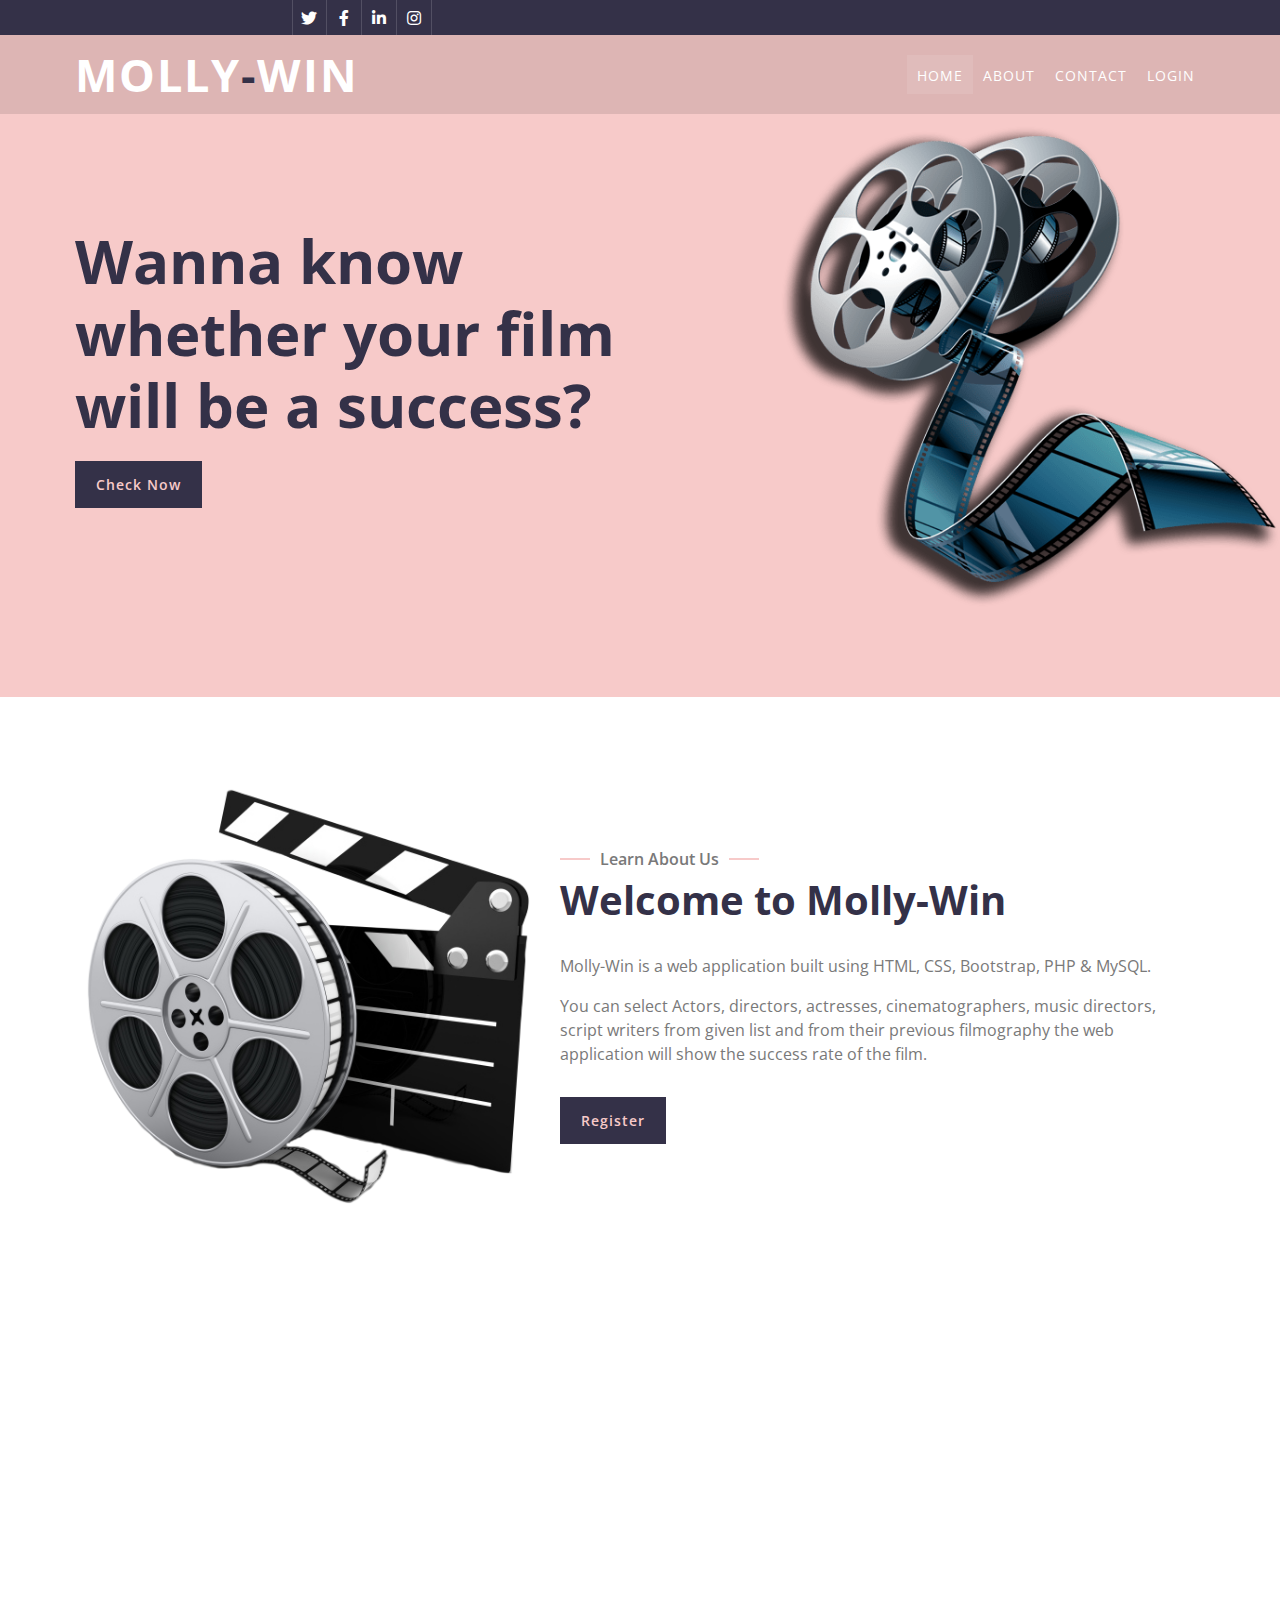
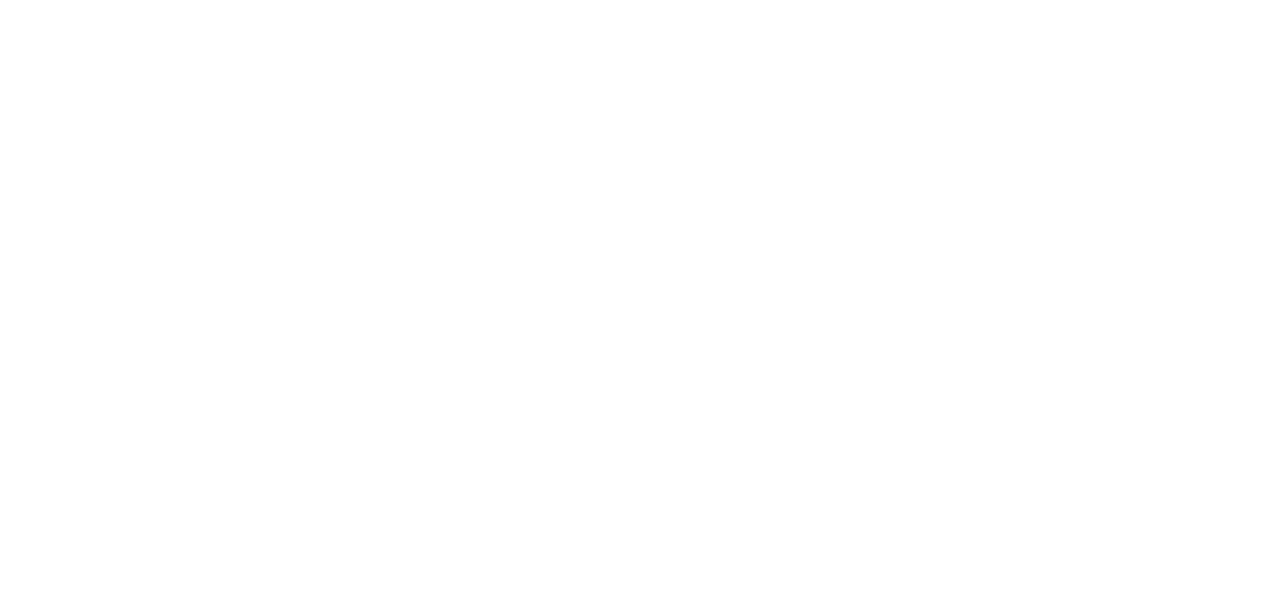
<file: index.html>
<!DOCTYPE html>
<html lang="en">
    <head>
        <meta charset="utf-8">
        <title>Molly-Win</title>
        <meta content="width=device-width, initial-scale=1.0" name="viewport">
        <meta content="Free Website Template" name="keywords">
        <meta content="Free Website Template" name="description">

        <!-- Favicon -->
        <link href="img/favicon.ico" rel="icon">

        <!-- Google Font -->
        <link href="https://fonts.googleapis.com/css2?family=Open+Sans:wght@300;400;600;700;800&display=swap" rel="stylesheet">

        <!-- CSS Libraries -->
        <link href="https://stackpath.bootstrapcdn.com/bootstrap/4.4.1/css/bootstrap.min.css" rel="stylesheet">
        <link href="https://cdnjs.cloudflare.com/ajax/libs/font-awesome/5.10.0/css/all.min.css" rel="stylesheet">
        <link href="lib/animate/animate.min.css" rel="stylesheet">
        <link href="lib/flaticon/font/flaticon.css" rel="stylesheet"> 
        <link href="lib/owlcarousel/assets/owl.carousel.min.css" rel="stylesheet">
        <link href="lib/lightbox/css/lightbox.min.css" rel="stylesheet">

        <!-- Template Stylesheet -->
        <link href="css/style.css" rel="stylesheet">
    </head>

    <body>
        <!-- Top Bar Start -->
        <div class="top-bar d-none d-md-block">
            <div class="container-fluid">
                <div class="row">
                    <!-- <div class="col-md-8">
                        <div class="top-bar-left">
                            <div class="text">
                                <i class="far fa-clock"></i>
                                <h2>8:00 - 9:00</h2>
                                <p>Mon - Fri</p>
                            </div>
                            <div class="text">
                                <i class="fa fa-phone-alt"></i>
                                <h2>+123 456 7890</h2>
                                <p>For Appointment</p>
                            </div>
                        </div>
                    </div> -->
                    <div class="col-md-4">
                        <div class="top-bar-right">
                            <div class="social">
                                <a href=""><i class="fab fa-twitter"></i></a>
                                <a href=""><i class="fab fa-facebook-f"></i></a>
                                <a href=""><i class="fab fa-linkedin-in"></i></a>
                                <a href=""><i class="fab fa-instagram"></i></a>
                            </div>
                        </div>
                    </div>
                </div>
            </div>
        </div>
        <!-- Top Bar End -->

        <!-- Nav Bar Start -->
        <div class="navbar navbar-expand-lg bg-dark navbar-dark">
            <div class="container-fluid">
                <a href="index.html" class="navbar-brand">Molly<span>-</span>Win</a>
                <button type="button" class="navbar-toggler" data-toggle="collapse" data-target="#navbarCollapse">
                    <span class="navbar-toggler-icon"></span>
                </button>

                <div class="collapse navbar-collapse justify-content-between" id="navbarCollapse">
                    <div class="navbar-nav ml-auto">
                        <a href="index.html" class="nav-item nav-link active">Home</a>
                        <a href="#about" class="nav-item nav-link">About</a>
                        <a href="#contact" class="nav-item nav-link">Contact</a>
                        <a href="login.php" class="nav-item nav-link">Login</a>
                    </div>
                </div>
            </div>
        </div>
        <!-- Nav Bar End -->


        <!-- Hero Start -->
        <div class="hero">
            <div class="container-fluid">
                <div class="row align-items-center">
                    <div class="col-sm-12 col-md-6">
                        <div class="hero-text">
                            <h1>Wanna know whether your film will be a success?</h1>
                            <div class="hero-btn">
                                <a class="btn" href="">Check Now</a>
                            </div>
                        </div>
                    </div>
                    <div class="col-sm-12 col-md-6 d-none d-md-block">
                        <div class="hero-image">
                            <img src="img/hero-1.png" alt="Hero Image">
                        </div>
                    </div>
                </div>
            </div>
        </div>
        <!-- Hero End -->


        <!-- About Start -->
        <div class="about wow fadeInUp" data-wow-delay="0.1s">
            <div class="container" id="about">
                <div class="row align-items-center">
                    <div class="col-lg-5 col-md-6">
                        <div class="about-img">
                            <img src="img/hero-2.png" alt="Image">
                        </div>
                    </div>
                    <div class="col-lg-7 col-md-6">
                        <div class="section-header text-left">
                            <p>Learn About Us</p>
                            <h2>Welcome to Molly-Win</h2>
                        </div>
                        <div class="about-text">
                            <p>
                                Molly-Win is a web application built using HTML, CSS, Bootstrap, PHP & MySQL.
                            </p>
                            <p>
                                You can select Actors, directors, actresses, cinematographers, music directors, script writers from given list and from their previous filmography the web application will show the success rate of the film.
                            </p>
                            <a class="btn" href="registration.php">Register</a>
                        </div>
                    </div>
                </div>
            </div>
        </div>
        <!-- About End -->


        <!-- Service Start -->
        <div class="service">
            <div class="container">
                <div class="section-header text-center wow zoomIn" data-wow-delay="0.1s">
                    <p>What we do</p>
                    <h2>Cinema For Ever</h2>
                </div>
                <div class="row">
                    <div class="col-lg-6 col-md-6 wow fadeInUp" data-wow-delay="0.0s">
                        <div class="service-item">
                            <div class="service-icon">
                                <i class="flaticon-clapperboard"></i>
                            </div>
                            <h3>Filmography</h3>
                            <p>
                                Filmography of each Artists in the industry.
                            </p>
                        </div>
                    </div>
                    <div class="col-lg-6 col-md-6 wow fadeInUp" data-wow-delay="0.2s">
                        <div class="service-item">
                            <div class="service-icon">
                                <i class="flaticon-film"></i>
                            </div>
                            <h3>Success Prediction</h3>
                            <p>
                                Prediction of the new film's success based on previous data.
                            </p>
                        </div>
                    </div>
        </div>
        <!-- Service End -->

        <!-- Footer Start -->
        <div class="footer wow fadeIn" data-wow-delay="0.3s">
            <div class="container-fluid" id="contact">
                <div class="container">
                    <div class="footer-info">
                        <a href="index.html" class="footer-logo">Molly<span>-</span>Win</a>
                        <h3>Film City, Cochin</h3>
                        <div class="footer-menu">
                            <p>0484 67890</p>
                            <p>mollywin@gmail.com</p>
                        </div>
                        <div class="footer-social">
                            <a href=""><i class="fab fa-twitter"></i></a>
                            <a href=""><i class="fab fa-facebook-f"></i></a>
                            <a href=""><i class="fab fa-youtube"></i></a>
                            <a href=""><i class="fab fa-instagram"></i></a>
                            <a href=""><i class="fab fa-linkedin-in"></i></a>
                        </div>
                    </div>
                </div>
                <div class="container copyright">
                    <div class="row">
                        <div class="col-md-6">
                            <p>&copy; <a href="#">Molly-Win</a>, All Right Reserved.</p>
                        </div>
                        <div class="col-md-6">
                            <p>Landing Page Design by <a href="https://html.design/"> Free Html Templates</a></p>
                            <p>Developed By <a href="https://vijinvj.me">Vijin V J</a></p>
                        </div>
                    </div>
                </div>
            </div>
        </div>
        <!-- Footer End -->

        <a href="#" class="back-to-top"><i class="fa fa-chevron-up"></i></a>

        <!-- JavaScript Libraries -->
        <script src="https://code.jquery.com/jquery-3.4.1.min.js"></script>
        <script src="https://stackpath.bootstrapcdn.com/bootstrap/4.4.1/js/bootstrap.bundle.min.js"></script>
        <script src="lib/easing/easing.min.js"></script>
        <script src="lib/wow/wow.min.js"></script>
        <script src="lib/owlcarousel/owl.carousel.min.js"></script>
        <script src="lib/isotope/isotope.pkgd.min.js"></script>
        <script src="lib/lightbox/js/lightbox.min.js"></script>
        
        <!-- Contact Javascript File -->
        <script src="mail/jqBootstrapValidation.min.js"></script>
        <script src="mail/contact.js"></script>

        <!-- Template Javascript -->
        <script src="js/main.js"></script>
    </body>
</html>
</file>
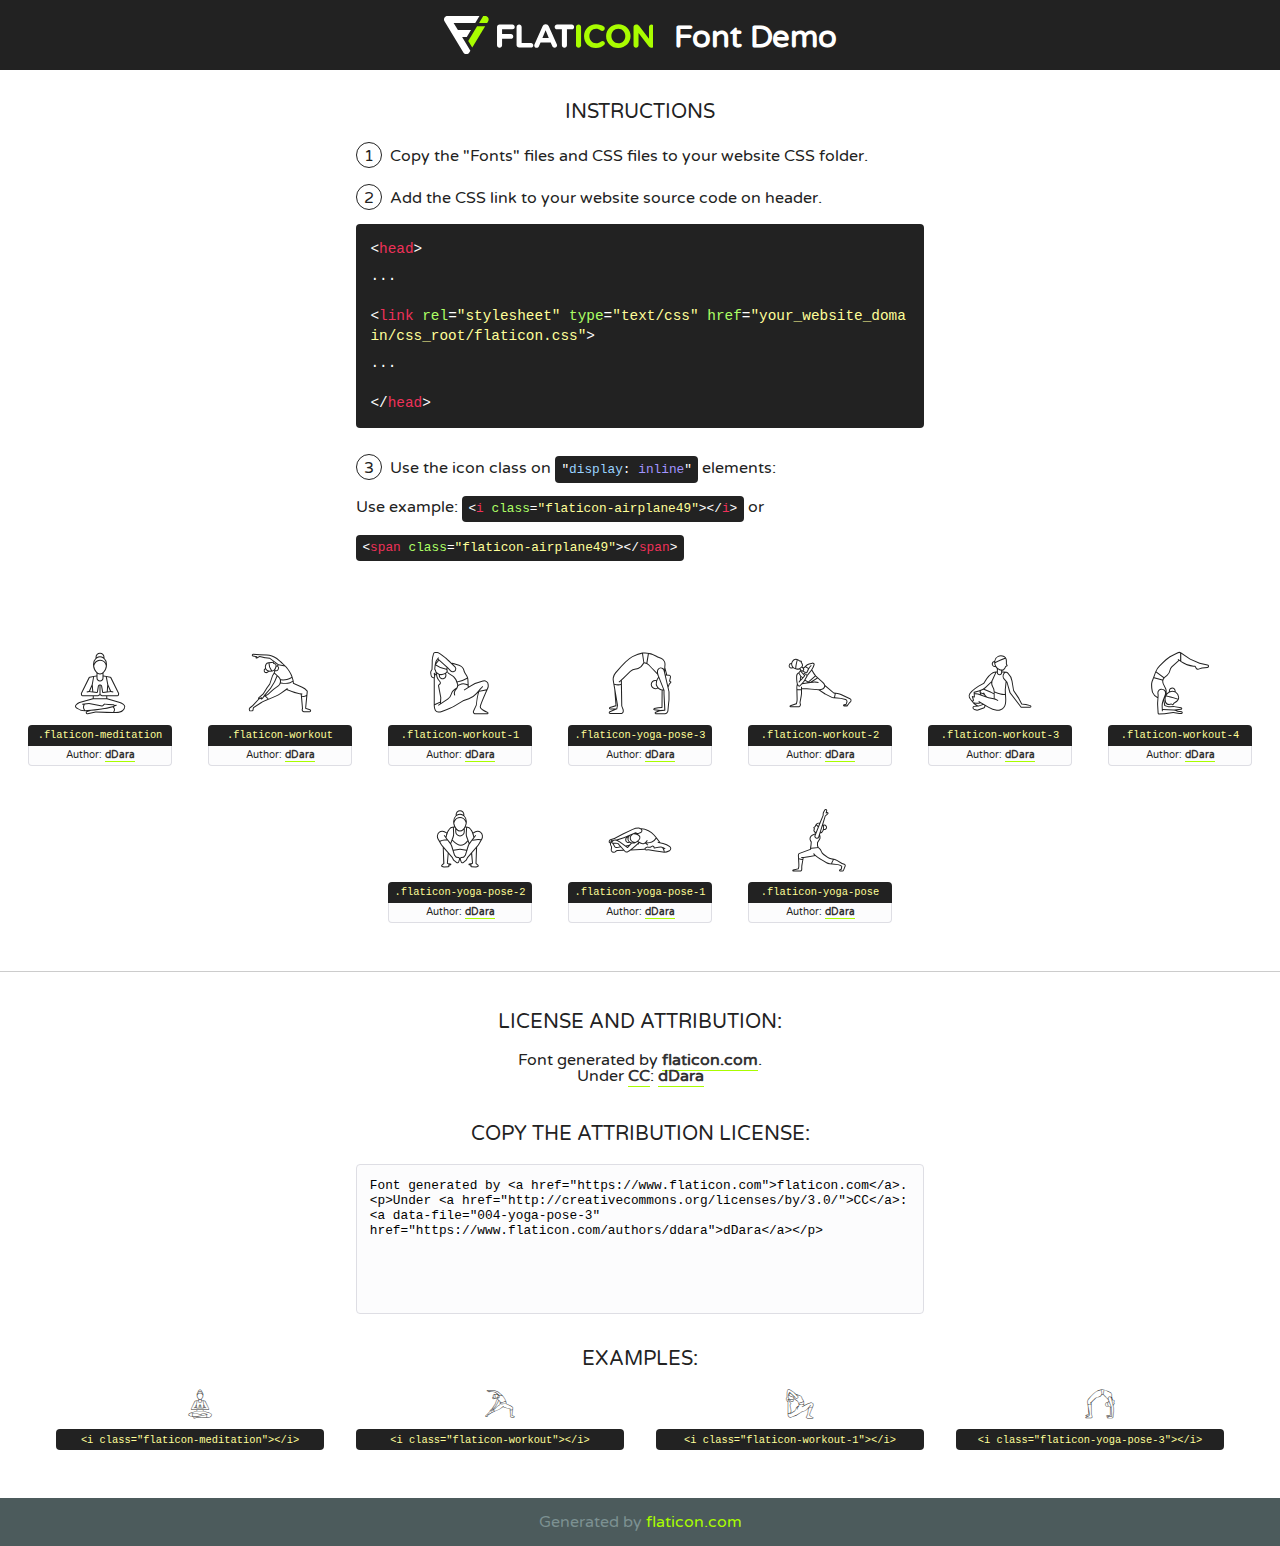
<file: lib/flaticon/font/flaticon.html>
<!DOCTYPE html>
<!--
  Flaticon icon font: Flaticon
  Creation date: 02/09/2020 06:16
-->
<html>
<!DOCTYPE html>
<html>

<head>
    <title>Flaticon WebFont</title>
    <link href="http://fonts.googleapis.com/css?family=Varela+Round" rel="stylesheet" type="text/css" />
    <link rel="stylesheet" type="text/css" href="flaticon.css">
    <meta charset="UTF-8">
    <style>
    html, body, div, span, applet, object, iframe,
    h1, h2, h3, h4, h5, h6, p, blockquote, pre,
    a, abbr, acronym, address, big, cite, code,
    del, dfn, em, img, ins, kbd, q, s, samp,
    small, strike, strong, sub, sup, tt, var,
    b, u, i, center,
    dl, dt, dd, ol, ul, li,
    fieldset, form, label, legend,
    table, caption, tbody, tfoot, thead, tr, th, td,
    article, aside, canvas, details, embed, 
    figure, figcaption, footer, header, hgroup, 
    menu, nav, output, ruby, section, summary,
    time, mark, audio, video {
        margin: 0;
        padding: 0;
        border: 0;
        font-size: 100%;
        font: inherit;
        vertical-align: baseline;
    }
    /* HTML5 display-role reset for older browsers */
    article, aside, details, figcaption, figure, 
    footer, header, hgroup, menu, nav, section {
        display: block;
    }
    body {
        line-height: 1;
    }
    ol, ul {
        list-style: none;
    }
    blockquote, q {
        quotes: none;
    }
    blockquote:before, blockquote:after,
    q:before, q:after {
        content: '';
        content: none;
    }
    table {
        border-collapse: collapse;
        border-spacing: 0;
    }
    body {
        font-family: 'Varela Round', Helvetica, Arial, sans-serif;
        font-size: 16px;
        color: #222;
    }
    a {
        color: #333;
        border-bottom: 1px solid #a9fd00;
        font-weight: bold;
        text-decoration: none;
    }
    * {
        -moz-box-sizing: border-box;
        -webkit-box-sizing: border-box;
        box-sizing: border-box;
        margin: 0;
        padding: 0;
    }
    [class^="flaticon-"]:before, [class*=" flaticon-"]:before, [class^="flaticon-"]:after, [class*=" flaticon-"]:after {
        font-family: Flaticon;
        font-size: 30px;
        font-style: normal;
        margin-left: 20px;
        color: #333;
    }
    .wrapper {
        max-width: 600px;
        margin: auto;
        padding: 0 1em;
    }
    .title {
        font-size: 1.25em;
        text-align: center;
        margin-bottom: 1em;
        text-transform: uppercase;
    }
    header {
        text-align: center;
        background-color: #222;
        color: #fff;
        padding: 1em;
    }
    header .logo {
        width: 210px;
        height: 38px;
        display: inline-block;
        vertical-align: middle;
        margin-right: 1em;
        border: none;
    }
    header strong {
        font-size: 1.95em;
        font-weight: bold;
        vertical-align: middle;
        margin-top: 5px;
        display: inline-block;
    }
    .demo {
        margin: 2em auto;
        line-height: 1.25em;
    }
    .demo ul li {
        margin-bottom: 1em;
    }
    .demo ul li .num {
        color: #222;
        border-radius: 20px;
        display: inline-block;
        width: 26px;
        padding: 3px;
        height: 26px;
        text-align: center;
        margin-right: 0.5em;
        border: 1px solid #222;
    }
    .demo ul li code {
        background-color: #222;
        border-radius: 4px;
        padding: 0.25em 0.5em;
        display: inline-block;
        color: #fff;
        font-family: Consolas,Monaco,Lucida Console,Liberation Mono,DejaVu Sans Mono,Bitstream Vera Sans Mono,Courier New, monospace;
        font-weight: lighter;
        margin-top: 1em;
        font-size: 0.8em;
        word-break: break-all;
    }
    .demo ul li code.big {
        padding: 1em;
        font-size: 0.9em;
    }
    .demo ul li code .red {
        color: #EF3159;
    }
    .demo ul li code .green {
        color: #ACFF65;
    }
    .demo ul li code .yellow {
        color: #FFFF99;
    }
    .demo ul li code .blue {
        color: #99D3FF;
    }
    .demo ul li code .purple {
        color: #A295FF;
    }
    .demo ul li code .dots {
        margin-top: 0.5em;
        display: block;
    }
    #glyphs {
        border-bottom: 1px solid #ccc;
        padding: 2em 0;
        text-align: center;
    }
    .glyph {
        display: inline-block;
        width: 9em;
        margin: 1em;
        text-align: center;
        vertical-align: top;
        background: #FFF;
    }
    .glyph .glyph-icon {
        padding: 10px;
        display: block;
        font-family:"Flaticon";
        font-size: 64px;
        line-height: 1;
    }
    .glyph .glyph-icon:before {
        font-size: 64px;
        color: #222;
        margin-left: 0;
    }
    .class-name {
        font-size: 0.65em;
        background-color: #222;
        color: #fff;
        border-radius: 4px 4px 0 0;
        padding: 0.5em;
        color: #FFFF99;
        font-family: Consolas,Monaco,Lucida Console,Liberation Mono,DejaVu Sans Mono,Bitstream Vera Sans Mono,Courier New, monospace;
    }
    .author-name {
        font-size: 0.6em;
        background-color: #fcfcfd;
        border: 1px solid #DEDEE4;
        border-top: 0;
        border-radius: 0 0 4px 4px;
        padding: 0.5em;
    }
    .class-name:last-child {
        font-size: 10px;
        color:#888;
    }
    .class-name:last-child a {
        font-size: 10px;
        color:#555;
    }
    .class-name:last-child a:hover {
        color:#a9fd00;
    }
    .glyph > input {
        display: block;
        width: 100px;
        margin: 5px auto;
        text-align: center;
        font-size: 12px;
        cursor: text;
    }
    .glyph > input.icon-input {
        font-family:"Flaticon";
        font-size: 16px;
        margin-bottom: 10px;
    }
    .attribution .title {
        margin-top: 2em;
    }
    .attribution textarea {
        background-color: #fcfcfd;
        padding: 1em;
        border: none;
        box-shadow: none;
        border: 1px solid #DEDEE4;
        border-radius: 4px;
        resize: none;
        width: 100%;
        height: 150px;
        font-size: 0.8em;
        font-family: Consolas,Monaco,Lucida Console,Liberation Mono,DejaVu Sans Mono,Bitstream Vera Sans Mono,Courier New, monospace;
        -webkit-appearance: none;
    }
    .iconsuse {
        margin: 2em auto;
        text-align: center;
        max-width: 1200px;
    }
    .iconsuse:after {
        content: '';
        display: table;
        clear: both;
    }
    .iconsuse .image {
        float: left;
        width: 25%;
        padding: 0 1em;
    }
    .iconsuse .image p {
        margin-bottom: 1em;
    }
    .iconsuse .image span {
        display: block;
        font-size: 0.65em;
        background-color: #222;
        color: #fff;
        border-radius: 4px;
        padding: 0.5em;
        color: #FFFF99;
        margin-top: 1em;
        font-family: Consolas,Monaco,Lucida Console,Liberation Mono,DejaVu Sans Mono,Bitstream Vera Sans Mono,Courier New, monospace;
    }
    #footer {
        text-align: center;
        background-color: #4C5B5C;
        color: #7c9192;
        padding: 1em;
    }
    #footer a {
        border: none;
        color: #a9fd00;
        font-weight: normal;
    }
    @media (max-width: 960px) {
        .iconsuse .image {
            width: 50%;
        }
    }
    @media (max-width: 560px) {
        .iconsuse .image {
            width: 100%;
        }
    }
    </style>
</head>

<body class="characters-off">

    <header>
        <a href="https://www.flaticon.com" target="_blank" class="logo">
            <svg version="1.1" xmlns="http://www.w3.org/2000/svg" xmlns:xlink="http://www.w3.org/1999/xlink" xmlns:a="http://ns.adobe.com/AdobeSVGViewerExtensions/3.0/" viewBox="0 0 560.875 102.036" enable-background="new 0 0 560.875 102.036" xml:space="preserve">
                <defs>
                </defs>
                <g>
                    <g class="letters">
                        <path fill="#ffffff" d="M141.596,29.675c0-3.777,2.985-6.767,6.764-6.767h34.438c3.426,0,6.15,2.728,6.15,6.15
                        c0,3.43-2.724,6.149-6.15,6.149h-27.674v13.091h23.719c3.429,0,6.151,2.724,6.151,6.15c0,3.43-2.723,6.149-6.151,6.149h-23.719
                        v17.574c0,3.773-2.986,6.761-6.764,6.761c-3.779,0-6.764-2.989-6.764-6.761V29.675z"></path>
                        <path fill="#ffffff" d="M193.844,29.149c0-3.781,2.985-6.767,6.764-6.767c3.776,0,6.763,2.985,6.763,6.767v42.957h25.039
                        c3.426,0,6.149,2.726,6.149,6.153c0,3.425-2.723,6.15-6.149,6.15h-31.802c-3.779,0-6.764-2.986-6.764-6.768V29.149z"></path>
                        <path fill="#ffffff" d="M241.891,75.71l21.438-48.407c1.492-3.341,4.215-5.357,7.906-5.357h0.792
                        c3.686,0,6.323,2.017,7.815,5.357l21.439,48.407c0.436,0.967,0.701,1.845,0.701,2.723c0,3.602-2.809,6.501-6.414,6.501
                        c-3.161,0-5.269-1.845-6.499-4.655l-4.132-9.661h-27.059l-4.301,10.102c-1.144,2.631-3.426,4.214-6.237,4.214
                        c-3.517,0-6.24-2.81-6.24-6.325C241.1,77.64,241.451,76.677,241.891,75.71z M279.932,58.666l-8.521-20.297l-8.526,20.297H279.932
                        z"></path>
                        <path fill="#ffffff" d="M314.864,35.387H301.86c-3.429,0-6.239-2.813-6.239-6.238c0-3.429,2.811-6.24,6.239-6.24h39.533
                        c3.426,0,6.237,2.811,6.237,6.24c0,3.425-2.811,6.238-6.237,6.238h-13.001v42.785c0,3.773-2.99,6.761-6.764,6.761
                        c-3.779,0-6.764-2.989-6.764-6.761V35.387z"></path>
                        <path fill="#A9FD00" d="M352.615,29.149c0-3.781,2.985-6.767,6.767-6.767c3.774,0,6.761,2.985,6.761,6.767v49.024
                        c0,3.773-2.987,6.761-6.761,6.761c-3.781,0-6.767-2.989-6.767-6.761V29.149z"></path>
                        <path fill="#A9FD00" d="M374.132,53.836v-0.179c0-17.481,13.178-31.801,32.065-31.801c9.22,0,15.459,2.458,20.557,6.238
                        c1.402,1.054,2.637,2.985,2.637,5.357c0,3.692-2.985,6.59-6.681,6.59c-1.845,0-3.071-0.702-4.044-1.319
                        c-3.776-2.813-7.729-4.393-12.562-4.393c-10.364,0-17.831,8.611-17.831,19.154v0.173c0,10.542,7.291,19.329,17.831,19.329
                        c5.715,0,9.492-1.756,13.359-4.834c1.049-0.874,2.458-1.491,4.039-1.491c3.429,0,6.325,2.813,6.325,6.236
                        c0,2.106-1.056,3.78-2.282,4.834c-5.539,4.834-12.036,7.733-21.878,7.733C387.572,85.464,374.132,71.493,374.132,53.836z"></path>
                        <path fill="#A9FD00" d="M433.009,53.836v-0.179c0-17.481,13.79-31.801,32.766-31.801c18.981,0,32.592,14.143,32.592,31.628v0.173
                        c0,17.483-13.785,31.807-32.769,31.807C446.625,85.464,433.009,71.32,433.009,53.836z M484.224,53.836v-0.179
                        c0-10.539-7.725-19.326-18.626-19.326c-10.893,0-18.449,8.611-18.449,19.154v0.173c0,10.542,7.73,19.329,18.626,19.329
                        C476.676,72.986,484.224,64.378,484.224,53.836z"></path>
                        <path fill="#A9FD00" d="M506.233,29.321c0-3.774,2.99-6.763,6.767-6.763h1.401c3.252,0,5.183,1.583,7.029,3.953l26.093,34.265
                        V29.059c0-3.692,2.99-6.677,6.681-6.677c3.683,0,6.671,2.985,6.671,6.677v48.934c0,3.78-2.987,6.765-6.764,6.765h-0.436
                        c-3.257,0-5.188-1.581-7.034-3.953l-27.056-35.492v32.944c0,3.687-2.985,6.676-6.678,6.676c-3.683,0-6.673-2.989-6.673-6.676
                        V29.321z"></path>
                    </g>
                    <g class="insignia">
                        <path fill="#ffffff" d="M48.372,56.137h12.517l11.156-18.537H37.186L25.688,18.539h57.825L94.668,0H9.271
                        C5.925,0,2.842,1.801,1.198,4.716c-1.644,2.907-1.593,6.482,0.134,9.343l50.38,83.501c1.678,2.781,4.689,4.476,7.938,4.476
                        c3.246,0,6.257-1.695,7.935-4.476l2.898-4.804L48.372,56.137z"></path>
                        <g class="i">
                            <path fill="#A9FD00" d="M93.575,18.539h0.031v0.004l21.652,0.004l2.705-4.488c1.727-2.861,1.778-6.436,0.133-9.343
                            C116.454,1.801,113.371,0,110.026,0h-5.294L93.575,18.539z"></path>
                            <polygon fill="#A9FD00" points="88.291,27.356 64.725,66.486 75.519,84.404 109.942,27.356"></polygon>
                        </g>
                    </g>
                </g>
            </svg>
        </a>
        <strong>Font Demo</strong>
    </header>


    <section class="demo wrapper">

        <p class="title">Instructions</p>

        <ul>
            <li>
                <span class="num">1</span>Copy the "Fonts" files and CSS files to your website CSS folder.
            </li>
            <li>
                <span class="num">2</span>Add the CSS link to your website source code on header.
                <code class="big">
                    &lt;<span class="red">head</span>&gt;
                    <br/><span class="dots">...</span>
                    <br/>&lt;<span class="red">link</span> <span class="green">rel</span>=<span class="yellow">"stylesheet"</span> <span class="green">type</span>=<span class="yellow">"text/css"</span> <span class="green">href</span>=<span class="yellow">"your_website_domain/css_root/flaticon.css"</span>&gt;
                    <br/><span class="dots">...</span>
                    <br/>&lt;/<span class="red">head</span>&gt;
                </code>
            </li>

            <li>
                <p>
                    <span class="num">3</span>Use the icon class on <code>"<span class="blue">display</span>:<span class="purple"> inline</span>"</code> elements:
                    <br />
                    Use example: <code>&lt;<span class="red">i</span> <span class="green">class</span>=<span class="yellow">&quot;flaticon-airplane49&quot;</span>&gt;&lt;/<span class="red">i</span>&gt;</code> or <code>&lt;<span class="red">span</span> <span class="green">class</span>=<span class="yellow">&quot;flaticon-airplane49&quot;</span>&gt;&lt;/<span class="red">span</span>&gt;</code>
            </li>
        </ul>

    </section>




   <section id="glyphs">          
    
      
        <div class="glyph"><div class="glyph-icon flaticon-meditation"></div>
            <div class="class-name">.flaticon-meditation</div>
            <div class="author-name">Author: <a data-file="001-meditation" href="https://www.flaticon.com/authors/ddara">dDara</a> </div> 
        </div>        
        
        <div class="glyph"><div class="glyph-icon flaticon-workout"></div>
            <div class="class-name">.flaticon-workout</div>
            <div class="author-name">Author: <a data-file="002-workout" href="https://www.flaticon.com/authors/ddara">dDara</a> </div> 
        </div>        
        
        <div class="glyph"><div class="glyph-icon flaticon-workout-1"></div>
            <div class="class-name">.flaticon-workout-1</div>
            <div class="author-name">Author: <a data-file="003-workout-1" href="https://www.flaticon.com/authors/ddara">dDara</a> </div> 
        </div>        
        
        <div class="glyph"><div class="glyph-icon flaticon-yoga-pose-3"></div>
            <div class="class-name">.flaticon-yoga-pose-3</div>
            <div class="author-name">Author: <a data-file="004-yoga-pose-3" href="https://www.flaticon.com/authors/ddara">dDara</a> </div> 
        </div>        
        
        <div class="glyph"><div class="glyph-icon flaticon-workout-2"></div>
            <div class="class-name">.flaticon-workout-2</div>
            <div class="author-name">Author: <a data-file="005-workout-2" href="https://www.flaticon.com/authors/ddara">dDara</a> </div> 
        </div>        
        
        <div class="glyph"><div class="glyph-icon flaticon-workout-3"></div>
            <div class="class-name">.flaticon-workout-3</div>
            <div class="author-name">Author: <a data-file="006-workout-3" href="https://www.flaticon.com/authors/ddara">dDara</a> </div> 
        </div>        
        
        <div class="glyph"><div class="glyph-icon flaticon-workout-4"></div>
            <div class="class-name">.flaticon-workout-4</div>
            <div class="author-name">Author: <a data-file="007-workout-4" href="https://www.flaticon.com/authors/ddara">dDara</a> </div> 
        </div>        
        
        <div class="glyph"><div class="glyph-icon flaticon-yoga-pose-2"></div>
            <div class="class-name">.flaticon-yoga-pose-2</div>
            <div class="author-name">Author: <a data-file="008-yoga-pose-2" href="https://www.flaticon.com/authors/ddara">dDara</a> </div> 
        </div>        
        
        <div class="glyph"><div class="glyph-icon flaticon-yoga-pose-1"></div>
            <div class="class-name">.flaticon-yoga-pose-1</div>
            <div class="author-name">Author: <a data-file="009-yoga-pose-1" href="https://www.flaticon.com/authors/ddara">dDara</a> </div> 
        </div>        
        
        <div class="glyph"><div class="glyph-icon flaticon-yoga-pose"></div>
            <div class="class-name">.flaticon-yoga-pose</div>
            <div class="author-name">Author: <a data-file="010-yoga-pose" href="https://www.flaticon.com/authors/ddara">dDara</a> </div> 
        </div>        
        

    </section>



    <section class="attribution wrapper"   style="text-align:center;">

      <div class="title">License and attribution:</div><div class="attrDiv">Font generated by <a href="https://www.flaticon.com">flaticon.com</a>. <div><p>Under <a href="http://creativecommons.org/licenses/by/3.0/">CC</a>: <a data-file="004-yoga-pose-3" href="https://www.flaticon.com/authors/ddara">dDara</a></p>  </div>
      </div>
      <div class="title">Copy the Attribution License:</div>

    <textarea onclick="this.focus();this.select();">Font generated by &lt;a href=&quot;https://www.flaticon.com&quot;&gt;flaticon.com&lt;/a&gt;. <p>Under <a href="http://creativecommons.org/licenses/by/3.0/">CC</a>: <a data-file="004-yoga-pose-3" href="https://www.flaticon.com/authors/ddara">dDara</a></p>  
     </textarea>

    </section>

    <section class="iconsuse">

          <div class="title">Examples:</div>            
             
            <div class="image">
                <p>
                    <i class="glyph-icon flaticon-meditation"></i> 
                    <span>&lt;i class=&quot;flaticon-meditation&quot;&gt;&lt;/i&gt;</span>
                </p>
            </div>
            
            <div class="image">
                <p>
                    <i class="glyph-icon flaticon-workout"></i> 
                    <span>&lt;i class=&quot;flaticon-workout&quot;&gt;&lt;/i&gt;</span>
                </p>
            </div>
            
            <div class="image">
                <p>
                    <i class="glyph-icon flaticon-workout-1"></i> 
                    <span>&lt;i class=&quot;flaticon-workout-1&quot;&gt;&lt;/i&gt;</span>
                </p>
            </div>
            
            <div class="image">
                <p>
                    <i class="glyph-icon flaticon-yoga-pose-3"></i> 
                    <span>&lt;i class=&quot;flaticon-yoga-pose-3&quot;&gt;&lt;/i&gt;</span>
                </p>
            </div>
                       
        </div>
                            
    </section>

<div id="footer">
    <div>Generated by <a href="https://www.flaticon.com">flaticon.com</a>
    </div>
</div>



</body>
</html>
</file>
<file: lib/flaticon/font/flaticon.css>
/*
  	Flaticon icon font: Flaticon
  	Creation date: 02/09/2020 06:16
  	*/

@font-face {
  font-family: "Flaticon";
  src: url("./Flaticon.eot");
  src: url("./Flaticon.eot?#iefix") format("embedded-opentype"),
       url("./Flaticon.woff2") format("woff2"),
       url("./Flaticon.woff") format("woff"),
       url("./Flaticon.ttf") format("truetype"),
       url("./Flaticon.svg#Flaticon") format("svg");
  font-weight: normal;
  font-style: normal;
}

@media screen and (-webkit-min-device-pixel-ratio:0) {
  @font-face {
    font-family: "Flaticon";
    src: url("./Flaticon.svg#Flaticon") format("svg");
  }
}

[class^="flaticon-"]:before, [class*=" flaticon-"]:before,
[class^="flaticon-"]:after, [class*=" flaticon-"]:after {   
  font-family: Flaticon;
font-style: normal;
}

.flaticon-meditation:before { content: "\f100"; }
.flaticon-workout:before { content: "\f101"; }
.flaticon-workout-1:before { content: "\f102"; }
.flaticon-yoga-pose-3:before { content: "\f103"; }
.flaticon-workout-2:before { content: "\f104"; }
.flaticon-workout-3:before { content: "\f105"; }
.flaticon-workout-4:before { content: "\f106"; }
.flaticon-yoga-pose-2:before { content: "\f107"; }
.flaticon-yoga-pose-1:before { content: "\f108"; }
.flaticon-yoga-pose:before { content: "\f109"; }
</file>
<file: css/style.css>
/*******************************/
/********* General CSS *********/
/*******************************/
body {
    color: #797979;
    background: #ffffff;
    font-family: 'Open Sans', sans-serif;
}

h1,
h2, 
h3, 
h4,
h5, 
h6 {
    color: #343148;
}

a {
    color: #454545;
    transition: .3s;
}

a:hover,
a:active,
a:focus {
    color: #F7CAC9;
    outline: none;
    text-decoration: none;
}

.btn:focus,
.form-control:focus {
    box-shadow: none;
}

.container-fluid {
    max-width: 1366px;
}

.back-to-top {
    position: fixed;
    display: none;
    background: #F7CAC9;
    width: 44px;
    height: 44px;
    text-align: center;
    line-height: 1;
    font-size: 22px;
    right: 15px;
    bottom: 15px;
    transition: background 0.5s;
    z-index: 9;
}

.back-to-top:hover {
    background: #343148;
}

.back-to-top:hover i {
    color: #F7CAC9;
}

.back-to-top i {
    color: #343148;
    padding-top: 10px;
}


/**********************************/
/********** Top Bar CSS ***********/
/**********************************/
.top-bar {
    position: relative;
    height: 35px;
    background: #343148;
}

.top-bar .top-bar-left {
    display: flex;
    align-items: center;
    justify-content: flex-start;
}

.top-bar .top-bar-right {
    display: flex;
    align-items: center;
    justify-content: flex-end;
}

.top-bar .text {
    display: flex;
    align-items: center;
    justify-content: center;
    flex-direction: row;
    height: 35px;
    padding: 0 10px;
    text-align: center;
    border-left: 1px solid rgba(255, 255, 255, .15);
}

.top-bar .text:last-child {
    border-right: 1px solid rgba(255, 255, 255, .15);
}

.top-bar .text i {
    font-size: 13px;
    color: #ffffff;
    margin-right: 5px;
}

.top-bar .text h2 {
    color: #eeeeee;
    font-weight: 400;
    font-size: 13px;
    letter-spacing: 1px;
    margin: 0;
}

.top-bar .text p {
    color: #eeeeee;
    font-size: 14px;
    font-weight: 400;
    margin: 0 0 0 5px;
}

.top-bar .social {
    display: flex;
    height: 35px;
    font-size: 0;
    justify-content: flex-end;
}

.top-bar .social a {
    display: flex;
    align-items: center;
    justify-content: center;
    width: 35px;
    height: 100%;
    font-size: 16px;
    color: #ffffff;
    border-right: 1px solid rgba(255, 255, 255, .15);
}

.top-bar .social a:first-child {
    border-left: 1px solid rgba(255, 255, 255, .15);
}

.top-bar .social a:hover {
    color: #092a49;
    background: #ffffff;
}

@media (min-width: 992px) {
    .top-bar {
        padding: 0 60px;
    }
}


/**********************************/
/*********** Nav Bar CSS **********/
/**********************************/
.navbar {
    position: relative;
    transition: .5s;
    z-index: 999;
}

.navbar.nav-sticky {
    position: fixed;
    top: 0;
    width: 100%;
    box-shadow: 0 2px 5px rgba(0, 0, 0, .3);
}

.navbar .navbar-brand {
    margin: 0;
    color: #ffffff;
    font-size: 45px;
    line-height: 0px;
    font-weight: 700;
    text-transform: uppercase;
    letter-spacing: 2px;
    transition: .5s;
    
}

.navbar .navbar-brand span {
    color: #343148;
    text-transform: lowercase;
    transition: .5s;
}

.navbar.nav-sticky .navbar-brand span {
    color: #ffffff;
}

.navbar .navbar-brand img {
    max-width: 100%;
    max-height: 40px;
}

.navbar-dark .navbar-nav .nav-link,
.navbar-dark .navbar-nav .nav-link:focus,
.navbar-dark .navbar-nav .nav-link:hover,
.navbar-dark .navbar-nav .nav-link.active {
    padding: 10px 10px 8px 10px;
    color: #ffffff;
}

.navbar-dark .navbar-nav .nav-link:hover,
.navbar-dark .navbar-nav .nav-link.active {
    background: rgba(256, 256, 256, .1);
    transition: none;
}

.navbar .dropdown-menu {
    margin-top: 0;
    border: 0;
    border-radius: 0;
    background: #f8f9fa;
}

@media (min-width: 992px) {
    .navbar {
        position: absolute;
        width: 100%;
        top: 35px;
        padding: 20px 60px;
        background: rgba(0, 0, 0, .1) !important;
        z-index: 9;
    }
    
    .navbar.nav-sticky {
        padding: 10px 60px;
        background: #343148 !important;
    }
    
    .navbar a.nav-link {
        padding: 8px 15px;
        font-size: 14px;
        letter-spacing: 1px;
        text-transform: uppercase;
    }
}

@media (max-width: 991.98px) {   
    .navbar {
        padding: 15px;
        background: #343148 !important;
    }
    
    .navbar .navbar-brand span {
        color: #ffffff;
    }
    
    .navbar a.nav-link {
        padding: 5px;
    }
    
    .navbar .dropdown-menu {
        box-shadow: none;
    }
}


/*******************************/
/********** Hero CSS ***********/
/*******************************/
.hero {
    position: relative;
    width: 100%;
    margin-bottom: 45px;
    padding: 90px 0;
    background: #F7CAC9;
    overflow: hidden;
}

.hero .container-fluid {
    padding: 0;
}

.hero .hero-image {
    position: relative;
    text-align: right;
}

.hero .hero-image img {
    max-width: 80%;
    max-height: 80%;
}

.hero .hero-text {
    position: relative;
    padding-left: 75px;
    display: flex;
    align-items: flex-start;
    justify-content: center;
    flex-direction: column;
}

.hero .hero-text h1 {
    color: #343148;
    font-size: 60px;
    font-weight: 700;
    margin-bottom: 20px;
}

.hero .hero-text p {
    color: #343148;
    font-size: 18px;
    margin-bottom: 25px;
}

.hero .hero-btn .btn {
    padding: 12px 20px;
    font-size: 14px;
    font-weight: 600;
    letter-spacing: 1px;
    color: #F7CAC9;
    background: #343148;
    border-radius: 0;
    transition: .3s;
}

.hero .hero-btn .btn:hover {
    color: #343148;
    background: #ffffff;
}

.hero .hero-btn .btn:first-child {
    margin-right: 10px;
}

@media (max-width: 991.98px) {
    .hero .hero-text {
        padding: 0 15px;
    }
    
    .hero .hero-text h1 {
        font-size: 35px;
    }
    
    .hero .hero-text p {
        font-size: 16px;
    }
    
    .hero .hero-text .btn {
        padding: 12px 30px;
        letter-spacing: 1px;
    }
}

@media (max-width: 767.98px) {
    .hero .hero-text h1 {
        font-size: 30px;
        font-weight: 600;
    }
    
    .hero .hero-text p {
        font-size: 14px;
    }
    
    .hero .hero-text .btn {
        padding: 10px 15px;
        font-weight: 400;
        letter-spacing: 1px;
    }
}

@media (max-width: 575.98px) {
    .hero .hero-text h1 {
        font-size: 25px;
        font-weight: 600;
    }
    
    .hero .hero-text p {
        font-size: 14px;
    }
    
    .hero .hero-text .btn {
        padding: 8px 10px;
        font-size: 12px;
        font-weight: 400;
        letter-spacing: 0;
    }
}


/*******************************/
/******* Page Header CSS *******/
/*******************************/
.page-header {
    position: relative;
    margin-bottom: 45px;
    padding: 150px 0 90px 0;
    text-align: center;
    background: #F7CAC9;
}

.page-header h2 {
    position: relative;
    color: #343148;
    font-size: 60px;
    font-weight: 700;
}

.page-header a {
    position: relative;
    padding: 0 12px;
    font-size: 22px;
    color: #343148;
}

.page-header a:hover {
    color: #ffffff;
}

.page-header a::after {
    position: absolute;
    content: "/";
    width: 8px;
    height: 8px;
    top: -2px;
    right: -7px;
    text-align: center;
    color: #343148;
}

.page-header a:last-child::after {
    display: none;
}

@media (max-width: 767.98px) {
    .page-header h2 {
        font-size: 35px;
    }
    
    .page-header a {
        font-size: 18px;
    }
}


/*******************************/
/******* Section Header ********/
/*******************************/
.section-header {
    position: relative;
    max-width: 600px;
    margin: 0 auto;
    margin-bottom: 45px;
}

.section-header p {
    display: inline-block;
    margin: 0 30px;
    margin-bottom: 5px;
    padding: 0 10px;
    position: relative;
    font-size: 16px;
    font-weight: 600;
    background: #ffffff;
}

.section-header p::after {
    position: absolute;
    content: "";
    height: 2px;
    top: 11px;
    right: -30px;
    left: -30px;
    background: #F7CAC9;
    z-index: -1;
}

.section-header h2 {
    margin: 0;
    position: relative;
    font-size: 40px;
    font-weight: 700;
}

@media (max-width: 767.98px) {
    .section-header h2 {
        font-size: 30px;
    }
}


/*******************************/
/********** About CSS **********/
/*******************************/
.about {
    position: relative;
    width: 100%;
    padding: 45px 0;
}

.about .section-header {
    margin-bottom: 30px;
    margin-left: 0;
}

.about .about-img {
    position: relative;
    height: 100%;
}

.about .about-img img {
    position: relative;
    width: 100%;
    height: 100%;
    object-fit: cover;
}

.about .about-text p {
    font-size: 16px;
}

.about .about-text a.btn {
    position: relative;
    margin-top: 15px;
    padding: 12px 20px;
    font-size: 14px;
    font-weight: 600;
    letter-spacing: 1px;
    color: #F7CAC9;
    background: #343148;
    border-radius: 0;
    transition: .3s;
}

.about .about-text a.btn:hover {
    color: #343148;
    background: #F7CAC9;
}

@media (max-width: 767.98px) {
    .about .about-img {
        margin-bottom: 30px;
        height: auto;
    }
}


/*******************************/
/********* Service CSS *********/
/*******************************/
.service {
    position: relative;
    width: 100%;
    padding: 45px 0 15px 0;
}

.service .service-item {
    position: relative;
    width: 100%;
    text-align: center;
    margin-bottom: 30px;
    padding: 30px;
    border: 1px solid rgba(0, 0, 0, .07);
    transition: .3s;
}

.service .service-item:hover,
.service .service-item.active {
    background: #343148;
    color: #ffffff;
}

.service .service-icon {
    position: relative;
    margin: 0 auto 25px auto;
    width: 80px;
    height: 80px;
    display: flex;
    align-items: center;
    justify-content: center;
    border-radius: 50%;
}

.service .service-icon i {
    position: relative;
    font-size: 50px;
    color: #343148;
    z-index: 3;
}

.service .service-icon:before {
    content: "";
    position: absolute;
    z-index: 0;
    left: 50%;
    top: 50%;
    transform: translateX(-50%) translateY(-50%);
    display: block;
    width: 80px;
    height: 80px;
    background: #F7CAC9;
    border-radius: 50%;
    animation: pulse-border 2000ms ease-out infinite;
}

.service .service-icon:after {
    content: "";
    position: absolute;
    z-index: 1;
    left: 50%;
    top: 50%;
    transform: translateX(-50%) translateY(-50%);
    display: block;
    width: 80px;
    height: 80px;
    background: #F7CAC9;
    border-radius: 50%;
    transition: all 200ms;
}

@keyframes pulse-border {
  0% {
    transform: translateX(-50%) translateY(-50%) translateZ(0) scale(1);
    opacity: 1;
  }
  100% {
    transform: translateX(-50%) translateY(-50%) translateZ(0) scale(1.3);
    opacity: 0;
  }
}

.service .service-item h3 {
    margin-bottom: 15px;
    font-size: 20px;
    font-weight: 600;
    transition: .3s;
}

.service .service-item:hover h3,
.service .service-item.active h3 {
    color: #F7CAC9;
}

.service .service-item p {
    margin: 0;
    font-size: 16px;
}



/*******************************/
/********** Class CSS **********/
/*******************************/
.class {
    position: relative;
    padding: 45px 0 15px 0;
}

.class #class-filter {
    padding: 0;
    margin: -15px 0 25px 0;
    list-style: none;
    font-size: 0;
    text-align: center;
}

.class #class-filter li {
    cursor: pointer;
    display: inline-block;
    margin: 5px;
    padding: 6px 12px;
    color: #343148;
    font-size: 14px;
    font-weight: 400;
    border-radius: 0;
    background: none;
    border: 1px solid #343148;
    transition: .3s;
}

.class #class-filter li:hover,
.class #class-filter li.filter-active {
    background: #343148;
    color: #F7CAC9;
}

.class .class-item {
    position: relative;
    margin-bottom: 30px;
    overflow: hidden;
    transition: .3s;
}

.class .class-wrap {
    position: relative;
    width: 100%;
}

.class .class-img {
    position: relative;
}

.class .class-img img {
    position: relative;
    width: 100%; 
    height: 100%; 
    object-fit: cover;
}

.class .class-text {
    position: relative;
    padding: 30px 30px 25px 30px;
    border-right: 1px solid rgba(0, 0, 0, .07);
    border-bottom: 1px solid rgba(0, 0, 0, .07);
    border-left: 1px solid rgba(0, 0, 0, .07);
}

.class .class-text h2 {
    font-size: 18px;
    font-weight: 600;
    margin-bottom: 10px;
}

.class .class-teacher {
    position: relative;
    height: 40px;
    margin-top: -50px;
    margin-bottom: 20px;
    display: flex;
    align-items: center;
    background: #ffffff;
    box-shadow: 0 0 10px rgba(0, 0, 0, .1);
    border-radius: 40px;
}

.class .class-teacher img {
    width: 40px;
    height: 40px;
    border-radius: 40px;
    background: #F7CAC9;
}

.class .class-teacher h3 {
    width: calc(100% - 95px);
    font-size: 15px;
    font-weight: 600;
    margin: 0 0 0 15px;
    white-space: nowrap;
    overflow: hidden;
}

.class .class-teacher a {
    width: 40px;
    height: 40px;
    padding: 0 0 3px 1px;
    display: flex;
    align-items: center;
    justify-content: center;
    font-size: 30px;
    font-weight: 100;
    color: #343148;
    background: #F7CAC9;
    border-radius: 40px;
    transition: .3s;
}

.class .class-wrap:hover .class-teacher a {
    color: #F7CAC9;
    background: #343148;
}

.class .class-meta {
    position: relative;
    display: flex;
    align-items: center;
}

.class .class-meta p {
    margin: 0;
    font-size: 14px;
}

.class .class-meta p i {
    margin-right: 5px;
    color: #343148;
}

.class .class-meta p:first-child {
    margin-right: 10px;
}



/*******************************/
/********* Pricing CSS *********/
/*******************************/
.discount {
    position: relative;
    width: 100%;
    margin: 45px 0;
    padding: 90px 0;
    background: linear-gradient(rgba(247, 202, 201, .7), rgba(247, 202, 201, .7)), url(../img/discount-bg.png);
    background-attachment: fixed;
    background-position: center;
    background-repeat: no-repeat;
    background-size: contain;
}

.discount .container {
    max-width: 750px;
    text-align: center;
}

.discount .section-header {
    margin-bottom: 20px;
}

.discount .section-header p {
    color: #343148;
    background: transparent;
}

.discount .section-header p::after {
    display: none;
}

.discount .section-header h2 span {
    color: #F32B56;
    font-size: 50px;
}

.discount .discount-text p {
    color: #454545;
}

.discount .discount-text .btn {
    margin-top: 10px;
    padding: 12px 20px;
    font-size: 14px;
    font-weight: 600;
    letter-spacing: 1px;
    color: #F7CAC9;
    background: #343148;
    border-radius: 0;
    transition: .3s;
}

.discount .discount-text .btn:hover {
    color: #343148;
    background: #ffffff;
}


/*******************************/
/********* Pricing CSS *********/
/*******************************/
.price {
    position: relative;
    width: 100%;
    padding: 45px 0 15px 0;
}

.price .price-item {
    position: relative;
    margin-bottom: 30px;
}

.price .price-header,
.price .price-body,
.price .price-footer {
    position: relative;
    width: 100%;
    text-align: center;
    background: #ffffff;
    overflow: hidden;
}

.price .price-header {
    padding: 30px;
    background: #F7CAC9;
    color: #343148;
}

.price .price-item.featured-item .price-header {
    background: #343148;
    color: #F7CAC9;
}

.price .price-status {
    margin-top: -30px;
    text-align: right;
}

.price .price-status span {
    position: relative;
    display: inline-block;
    height: 30px;
    right: -30px;
    padding: 7px 10px;
    text-align: center;
    color: #343148;
    font-size: 14px;
    line-height: 14px;
    background: #F7CAC9;
}

.price .price-title h2 {
    font-size: 25px;
    font-weight: 700;
    text-transform: uppercase;
}

.price .price-prices h2 {
    font-size: 45px;
    font-weight: 700;
    margin-left: 10px;
}

.price .price-prices h2 small {
    position: absolute;
    font-size: 18px;
    font-weight: 400;
    margin-top: 9px;
    margin-left: -12px;
}

.price .price-prices h2 span {
    margin-left: 1px;
    font-size: 18px;
    font-weight: 400;
}

.price .price-item.featured-item h2 {
    color: #F7CAC9;
}

.price .price-body {
    padding: 25px 0 20px 0;
    border: 1px solid rgba(0, 0, 0, .07);
    border-bottom: none;
}

.price .price-description ul {
    margin: 0;
    padding: 0;
    list-style: none;
}

.price .price-description ul li {
    padding: 7px;
    border-bottom: 1px solid rgba(0, 0, 0, .07);
}

.price .price-description ul li:last-child {
    border: none;
}

.price .price-action {
    border: 1px solid rgba(0, 0, 0, .07);
    border-top: none;
}

.price .price-action a.btn {
    margin-bottom: 30px;
    padding: 12px 20px;
    color: #343148;
    font-size: 14px;
    font-weight: 600;
    letter-spacing: 1px;
    border-radius: 0;
    background: #F7CAC9;
    transition: .3s;
}

.price .price-action a:hover,
.price .price-item.featured-item .price-action a {
    color: #F7CAC9;
    background: #343148;
}

.price .price-item.featured-item .price-action a:hover {
    color: #343148;
    background: #F7CAC9;
}


/*******************************/
/*********** Team CSS **********/
/*******************************/
.team {
    position: relative;
    width: 100%;
    padding: 45px 0 15px 0;
}

.team .team-item {
    position: relative;
    margin-bottom: 30px;
    padding: 15px;
    background: #ffffff;
    border: 1px solid rgba(0, 0, 0, .07);
}

.team .team-img {
    position: relative;
    overflow: hidden;
}

.team .team-img img {
    position: relative;
    width: 100%;
}

.team .team-social {
    position: absolute;
    width: 100%;
    height: 100%;
    top: 0;
    left: 0;
    display: flex;
    align-items: center;
    justify-content: center;
    transition: .5s;
}

.team .team-social a {
    position: relative;
    margin: 0 3px;
    margin-top: 100px;
    width: 40px;
    height: 40px;
    display: flex;
    align-items: center;
    justify-content: center;
    border-radius: 40px;
    font-size: 16px;
    color: #F7CAC9;
    background: #343148;
    opacity: 0;
}

.team .team-social a:hover {
    color: #343148;
    background: #F7CAC9;
}


.team .team-item:hover .team-social {
    background: rgba(256, 256, 256, .5);
}

.team .team-item:hover .team-social a:first-child {
    opacity: 1;
    margin-top: 0;
    transition: .3s 0s;
}

.team .team-item:hover .team-social a:nth-child(2) {
    opacity: 1;
    margin-top: 0;
    transition: .3s .1s;
}

.team .team-item:hover .team-social a:nth-child(3) {
    opacity: 1;
    margin-top: 0;
    transition: .3s .2s;
}

.team .team-item:hover .team-social a:nth-child(4) {
    opacity: 1;
    margin-top: 0;
    transition: .3s .3s;
}

.team .team-text {
    position: relative;
    padding: 25px 15px 10px 15px;
    text-align: center;
    background: #ffffff;
}

.team .team-text h2 {
    font-size: 18px;
    font-weight: 600;
}

.team .team-text p {
    margin: 0;
}


/*******************************/
/******* Testimonial CSS *******/
/*******************************/
.testimonial {
    position: relative;
    padding: 45px 0;
}

.testimonial .container {
    padding: 0;
}

.testimonial .testimonial-item {
    position: relative;
    margin: 0 15px;
    text-align: center;
}

.testimonial .testimonial-img {
    position: relative;
    margin-bottom: 15px;
    z-index: 1;
}

.testimonial .testimonial-item img {
    margin: 0 auto;
    width: 120px;
    padding: 13px;
    border-radius: 100px;
    border: 1px solid rgba(0, 0, 0, .07);
    background: #ffffff;
    transition: .5s;
}

.testimonial .testimonial-text {
    position: relative;
    margin-top: -70px;
    padding: 75px 25px 25px 25px;
    text-align: center;
    background: #ffffff;
    border: 1px solid rgba(0, 0, 0, .07);
}

.testimonial .testimonial-item p {
    font-size: 16px;
    color: #666666;
}

.testimonial .testimonial-text h3 {
    font-size: 18px;
    font-weight: 600;
    margin-bottom: 10px;
}

.testimonial .testimonial-text h4 {
    color: #666666;
    font-size: 14px;
    margin-bottom: 0;
}

.testimonial .owl-item.center img {
    border-color: transparent;
}

.testimonial .owl-item.center .testimonial-text {
    background: #343148;
}

.testimonial .owl-item.center .testimonial-text h3 {
    color: #F7CAC9;
}

.testimonial .owl-item.center .testimonial-text p,
.testimonial .owl-item.center .testimonial-text h4 {
    color: #ffffff;
}

.testimonial .owl-dots {
    margin-top: 15px;
    text-align: center;
}

.testimonial .owl-dot {
    display: inline-block;
    margin: 0 5px;
    width: 12px;
    height: 12px;
    border-radius: 50%;
    background: #F7CAC9;
}

.testimonial .owl-dot.active {
    background: #343148;
}


/*******************************/
/*********** Blog CSS **********/
/*******************************/
.blog {
    position: relative;
    width: 100%;
    padding: 45px 0;
}

.blog .blog-carousel {
    position: relative;
    width: calc(100% + 30px);
    left: -15px;
    right: -15px;
}

.blog .blog-item {
    position: relative;
    margin: 0 15px;
}

.blog .blog-page .blog-item {
    margin: 0 0 30px 0;
}

.blog .blog-img {
    position: relative;
    width: 100%;
}

.blog .blog-img img {
    width: 100%;
}

.blog .blog-text {
    position: relative;
    padding: 25px 30px;
    border-right: 1px solid rgba(0, 0, 0, .07);
    border-bottom: 1px solid rgba(0, 0, 0, .07);
    border-left: 1px solid rgba(0, 0, 0, .07);
}

.blog .blog-text h2 {
    font-size: 22px;
    font-weight: 600;
}

.blog .blog-text p {
    margin-bottom: 10px;
}

.blog .blog-item a.btn {
    padding: 0;
    font-size: 14px;
    font-weight: 700;
    text-transform: uppercase;
    color: #343148;
    transition: .3s;
}

.blog .blog-item a.btn i {
    margin-left: 5px;
}

.blog .blog-item a.btn:hover {
    color: #F7CAC9;
}

.blog .blog-meta {
    position: relative;
    display: flex;
    margin-bottom: 15px;
}

.blog .blog-meta p {
    margin: 0 10px 0 0;
    font-size: 13px;
}

.blog .blog-meta i {
    margin-right: 5px;
}

.blog .blog-meta p:last-child {
    margin: 0;
}

.blog .owl-nav {
    width: 150px;
    margin: 32px auto 0 auto;
    display: flex;
}

.blog .owl-nav .owl-prev,
.blog .owl-nav .owl-next {
    margin-left: 15px;
    width: 60px;
    height: 60px;
    display: flex;
    align-items: center;
    justify-content: center;
    color: #F7CAC9;
    background: #343148;
    font-size: 22px;
    transition: .3s;
}

.blog .owl-nav .owl-prev:hover,
.blog .owl-nav .owl-next:hover {
    color: #343148;
    background: #F7CAC9;
}

.blog .pagination .page-link {
    color: #343148;
    border-radius: 0;
    border-color: #343148;
}

.blog .pagination .page-link:hover,
.blog .pagination .page-item.active .page-link {
    color: #F7CAC9;
    background: #343148;
}

.blog .pagination .disabled .page-link {
    color: #999999;
}


/*******************************/
/******** Portfolio CSS ********/
/*******************************/
.portfolio {
    position: relative;
    padding: 45px 0 15px 0;
}

.portfolio #portfolio-filter {
    padding: 0;
    margin: -15px 0 25px 0;
    list-style: none;
    font-size: 0;
    text-align: center;
}

.portfolio #portfolio-filter li {
    cursor: pointer;
    display: inline-block;
    margin: 5px;
    padding: 6px 12px;
    color: #343148;
    font-size: 14px;
    font-weight: 400;
    border-radius: 0;
    background: none;
    border: 1px solid #343148;
    transition: .3s;
}

.portfolio #portfolio-filter li:hover,
.portfolio #portfolio-filter li.filter-active {
    background: #343148;
    color: #F7CAC9;
}

.portfolio .portfolio-item {
    position: relative;
    margin-bottom: 30px;
    overflow: hidden;
    transition: .3s;
}

.portfolio .portfolio-wrap {
    position: relative;
    width: 100%;
    overflow: hidden;
}

.portfolio img {
    position: relative;
    width: 100%; 
    height: 100%; 
    object-fit: cover;
    transition: .5s;
}

.portfolio .portfolio-wrap:hover img {
    transform: rotate(5deg) scale(1.12);
}


/*******************************/
/********* Contact CSS *********/
/*******************************/
.contact {
    position: relative;
    width: 100%;
    padding: 45px 0;
}

.contact .container {
    max-width: 900px;
}

.contact .contact-item {
    text-align: center;
    margin-bottom: 30px;
}

.contact .contact-item i {
    width: 50px;
    height: 50px;
    padding: 12px 0;
    font-size: 25px;
    color: #343148;
    margin-bottom: 15px;
    border: 1px solid #F7CAC9;
    border-radius: 50px;
}

.contact .contact-item h2 {
    font-size: 25px;
    font-weight: 700;
}

.contact .contact-form {
    position: relative;
}

.contact .contact-form input {
    height: 45px;
    padding: 15px;
    background: none;
    border-radius: 0;
}

.contact .contact-form textarea {
    height: 150px;
    padding: 15px;
    background: none;
    border-radius: 0;
}

.contact .contact-form .btn {
    padding: 12px 25px;
    font-size: 14px;
    font-weight: 600;
    letter-spacing: 1px;
    color: #F7CAC9;
    background: #343148;
    border-radius: 0;
    transition: .3s;
}

.contact .contact-form .btn:hover {
    color: #343148;
    background: #F7CAC9;
}

.contact .help-block ul {
    margin: 0;
    padding: 0;
    list-style-type: none;
}



/*******************************/
/******* Single Post CSS *******/
/*******************************/
.single {
    position: relative;
    padding: 45px 0;
}

.single .single-content {
    position: relative;
    margin-bottom: 30px;
    overflow: hidden;
}

.single .single-content img {
    margin-bottom: 20px;
    width: 100%;
}

.single .single-tags {
    margin: -5px -5px 41px -5px;
    font-size: 0;
}

.single .single-tags a {
    margin: 5px;
    display: inline-block;
    padding: 7px 15px;
    font-size: 14px;
    font-weight: 400;
    color: #666666;
    border: 1px solid #dddddd;
}

.single .single-tags a:hover {
    color: #F7CAC9;
    background: #343148;
}

.single .single-bio {
    margin-bottom: 45px;
    padding: 30px;
    background: #f3f6ff;
    display: flex;
}

.single .single-bio-img {
    width: 100%;
    max-width: 100px;
}

.single .single-bio-img img {
    width: 100%;
}

.single .single-bio-text {
    padding-left: 30px;
}

.single .single-bio-text h3 {
    font-size: 20px;
    font-weight: 700;
}

.single .single-bio-text p {
    margin: 0;
}

.single .single-related {
    margin-bottom: 45px;
}

.single .single-related h2 {
    font-size: 30px;
    font-weight: 700;
    margin-bottom: 25px;
}

.single .related-slider {
    position: relative;
    margin: 0 -15px;
    width: calc(100% + 30px);
}

.single .related-slider .post-item {
    margin: 0 15px;
}

.single .post-item {
    display: flex;
    align-items: center;
    margin-bottom: 15px;
}

.single .post-item .post-img {
    width: 100%;
    max-width: 80px;
}

.single .post-item .post-img img {
    width: 100%;
}

.single .post-item .post-text {
    padding-left: 15px;
}

.single .post-item .post-text a {
    font-size: 16px;
    font-weight: 400;
}

.single .post-item .post-meta {
    display: flex;
    margin-top: 8px;
}

.single .post-item .post-meta p {
    display: inline-block;
    margin: 0;
    padding: 0 3px;
    font-size: 14px;
    font-weight: 300;
    font-style: italic;
}

.single .post-item .post-meta p a {
    margin-left: 5px;
    font-size: 14px;
    font-weight: 300;
    font-style: normal;
}

.single .related-slider .owl-nav {
    position: absolute;
    width: 90px;
    top: -55px;
    right: 15px;
    display: flex;
}

.single .related-slider .owl-nav .owl-prev,
.single .related-slider .owl-nav .owl-next {
    margin-left: 15px;
    width: 30px;
    height: 30px;
    display: flex;
    align-items: center;
    justify-content: center;
    color: #343148;
    background: #F7CAC9;
    font-size: 16px;
    transition: .3s;
}

.single .related-slider .owl-nav .owl-prev:hover,
.single .related-slider .owl-nav .owl-next:hover {
    color: #F7CAC9;
    background: #343148;
}

.single .single-comment {
    position: relative;
    margin-bottom: 45px;
}

.single .single-comment h2 {
    font-size: 30px;
    font-weight: 700;
    margin-bottom: 25px;
}

.single .comment-list {
    list-style: none;
    padding: 0;
}

.single .comment-child {
    list-style: none;
}

.single .comment-body {
    display: flex;
    margin-bottom: 30px;
}

.single .comment-img {
    width: 60px;
}

.single .comment-img img {
    width: 100%;
}

.single .comment-text {
    padding-left: 15px;
    width: calc(100% - 60px);
}

.single .comment-text h3 {
    font-size: 18px;
    font-weight: 600;
    margin-bottom: 3px;
}

.single .comment-text span {
    display: block;
    font-size: 14px;
    font-weight: 300;
    margin-bottom: 5px;
}

.single .comment-text .btn {
    padding: 3px 10px;
    font-size: 14px;
    color: #343148;
    background: #dddddd;
    border-radius: 0;
}

.single .comment-text .btn:hover {
    background: #F7CAC9;
}

.single .comment-form {
    position: relative;
}

.single .comment-form h2 {
    font-size: 30px;
    font-weight: 700;
    margin-bottom: 25px;
}

.single .comment-form form {
    padding: 30px;
    background: #f3f6ff;
}

.single .comment-form form .form-group:last-child {
    margin: 0;
}

.single .comment-form input,
.single .comment-form textarea {
    border-radius: 0;
}

.single .comment-form .btn {
    padding: 15px 30px;
    color: #F7CAC9;
    background: #343148;
}

.single .comment-form .btn:hover {
    color: #343148;
    background: #F7CAC9;
}


/**********************************/
/*********** Sidebar CSS **********/
/**********************************/
.sidebar {
    position: relative;
    width: 100%;
}

@media(max-width: 991.98px) {
    .sidebar {
        margin-top: 45px;
    }
}

.sidebar .sidebar-widget {
    position: relative;
    margin-bottom: 45px;
}

.sidebar .sidebar-widget .widget-title {
    position: relative;
    margin-bottom: 30px;
    padding-bottom: 5px;
    font-size: 30px;
    font-weight: 700;
}

.sidebar .sidebar-widget .widget-title::after {
    position: absolute;
    content: "";
    width: 60px;
    height: 2px;
    bottom: 0;
    left: 0;
    background: #F7CAC9;
}

.sidebar .sidebar-widget .search-widget {
    position: relative;
}

.sidebar .search-widget input {
    height: 50px;
    border: 1px solid #dddddd;
    border-radius: 0;
}

.sidebar .search-widget input:focus {
    box-shadow: none;
}

.sidebar .search-widget .btn {
    position: absolute;
    top: 6px;
    right: 15px;
    height: 40px;
    padding: 0;
    font-size: 25px;
    color: #F7CAC9;
    background: none;
    border-radius: 0;
    border: none;
    transition: .3s;
}

.sidebar .search-widget .btn:hover {
    color: #343148;
}

.sidebar .sidebar-widget .recent-post {
    position: relative;
}

.sidebar .sidebar-widget .tab-post {
    position: relative;
}

.sidebar .tab-post .nav.nav-pills .nav-link {
    color: #F7CAC9;
    background: #343148;
    border-radius: 0;
}

.sidebar .tab-post .nav.nav-pills .nav-link:hover,
.sidebar .tab-post .nav.nav-pills .nav-link.active {
    color: #343148;
    background: #F7CAC9;
}

.sidebar .tab-post .tab-content {
    padding: 15px 0 0 0;
    background: transparent;
}

.sidebar .tab-post .tab-content .container {
    padding: 0;
}

.sidebar .sidebar-widget .category-widget {
    position: relative;
}

.sidebar .category-widget ul {
    margin: 0;
    padding: 0;
    list-style: none;
}

.sidebar .category-widget ul li {
    margin: 0 0 12px 22px; 
}

.sidebar .category-widget ul li:last-child {
    margin-bottom: 0; 
}

.sidebar .category-widget ul li a {
    display: inline-block;
    line-height: 23px;
}

.sidebar .category-widget ul li::before {
    position: absolute;
    content: '\f105';
    font-family: 'Font Awesome 5 Free';
    font-weight: 900;
    color: #F7CAC9;
    left: 1px;
}

.sidebar .category-widget ul li span {
    display: inline-block;
    float: right;
}

.sidebar .sidebar-widget .tag-widget {
    position: relative;
    margin: -5px -5px;
}

.single .tag-widget a {
    margin: 5px;
    display: inline-block;
    padding: 7px 15px;
    font-size: 14px;
    font-weight: 400;
    color: #666666;
    border: 1px solid #dddddd;
}

.single .tag-widget a:hover {
    color: #F7CAC9;
    background: #343148;
}

.sidebar .image-widget {
    display: block;
    width: 100%;
    overflow: hidden;
}

.sidebar .image-widget img {
    max-width: 100%;
    transition: .3s;
}

.sidebar .image-widget img:hover {
    transform: scale(1.1);
}



/*******************************/
/********* Footer CSS **********/
/*******************************/
.footer {
    position: relative;
    margin-top: 45px;
    background: #000000;
}

.footer .container-fluid {
    padding: 90px 0 0 0;
    /* background: linear-gradient(rgba(52, 49, 72, .9), rgba(52, 49, 72, .9)), url(../img/footer-bg.png); */
    background-position: center;
    background-repeat: no-repeat;
    background-size: contain;
}

.footer .footer-info {
    position: relative;
    width: 100%;
    text-align: center;
}

.footer .footer-info .footer-logo {
    display: inline-block;
    color: #F7CAC9;
    font-size: 60px;
    line-height: 60px;
    font-weight: 700;
    text-transform: uppercase;
    letter-spacing: 2px;
    margin-bottom: 45px;
}

.footer .footer-info .footer-logo span {
    color: #ffffff;
    text-transform: lowercase;
}

.footer .footer-info h3 {
    margin-bottom: 15px;
    font-size: 20px;
    font-weight: 600;
    color: #ffffff;
}

.footer .footer-menu {
    width: 100%;
    display: flex;
    justify-content: center;
}

.footer .footer-menu p {
    color: #ffffff;
    font-size: 20px;
    font-weight: 600;
    line-height: 20px;
    padding: 0 10px;
    border-right: 1px solid #ffffff;
}

.footer .footer-menu p:last-child {
    border: none;
}

.footer .footer-social {
    position: relative;
    margin-top: 5px;
}

.footer .footer-social a {
    display: inline-block;
}

.footer .footer-social a i {
    margin-right: 15px;
    font-size: 20px;
    color: #ffffff;
    transition: .3s;
}

.footer .footer-social a:last-child i {
    margin: 0;
}

.footer .footer-social a:hover i {
    color: #F7CAC9;
}

.footer .copyright {
    margin-top: 60px;
    padding: 0 30px;
}

.footer .copyright .row {
    padding-top: 25px;
    padding-bottom: 25px;
    border-top: 1px solid rgba(256, 256, 256, .1);
}

.footer .copyright p {
    margin: 0;
    color: #ffffff;
}

.footer .copyright .col-md-6:last-child p {
    text-align: right;
}

.footer .copyright p a {
    color: #ffffff;
    font-weight: 600;
}

.footer .copyright p a:hover {
    color: #F7CAC9;
}

@media (max-width: 767.98px) {
    .footer .copyright p,
    .footer .copyright .col-md-6:last-child p {
        margin: 5px 0;
        text-align: center;
    }
}
</file>
